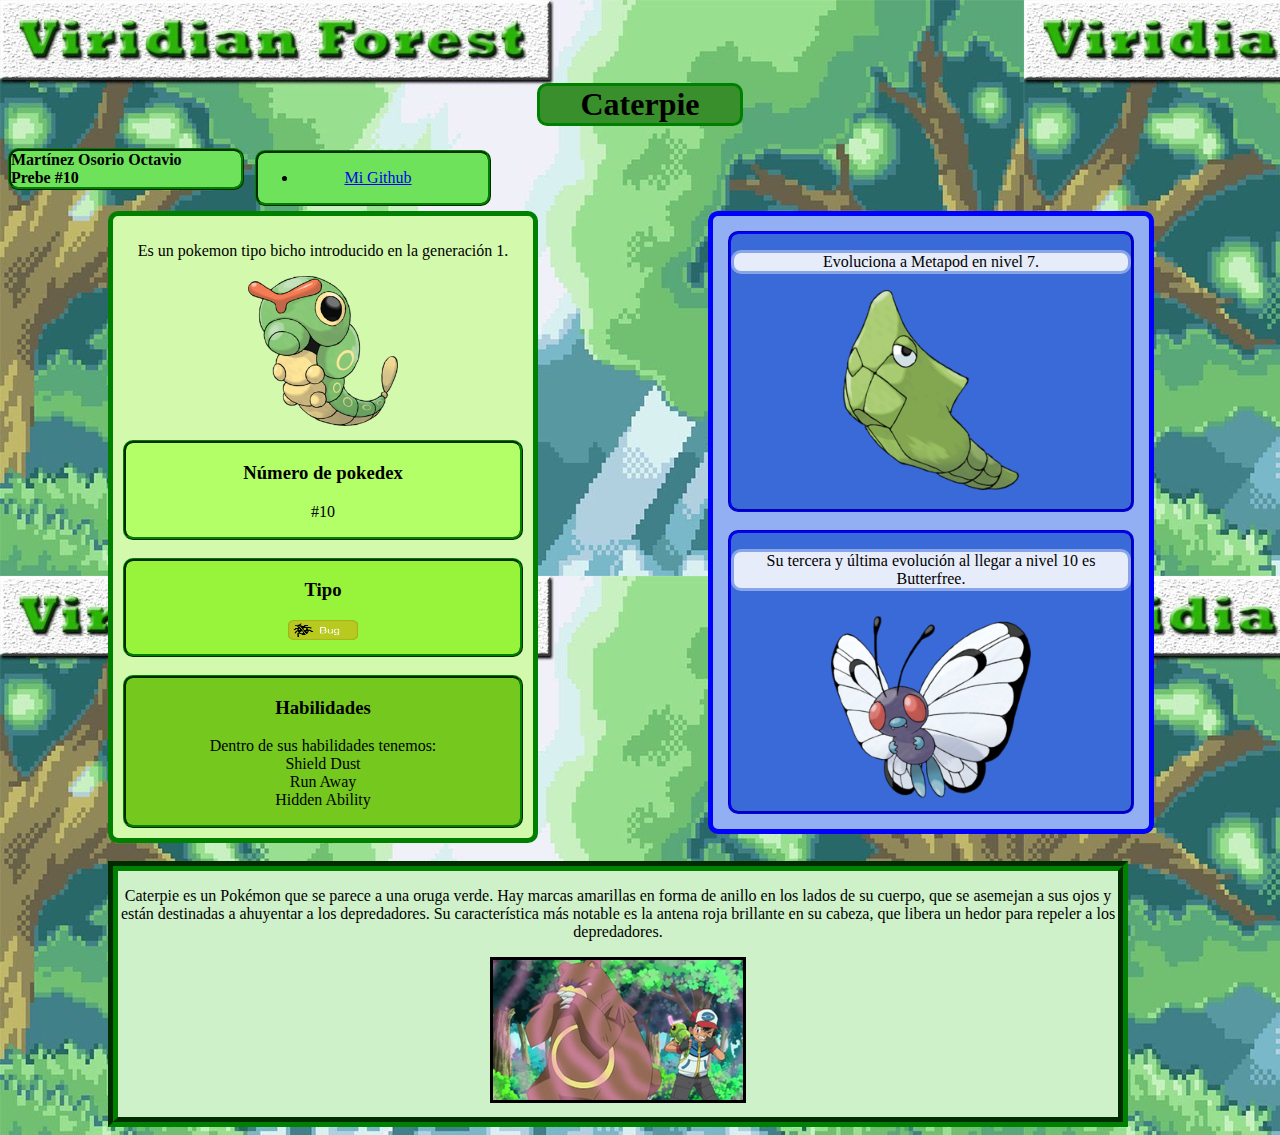
<file: Tarea03/index.html>
<!DOCTYPE html>
<html lang="es">
<head>
	<meta charset="UTF-8">
	<title>10 Martínez Osorio Octavio</title>
	<link rel="stylesheet" href="css/style.css">
	<link rel="shorcut icon" type="image/png" href="img/cater.png">
</head>
<body background="img/virfor.jpg">
	<br><br><br>
	<center><h1 class="titulo">Caterpie</h1></center>
	<h4 class="autor">Martínez Osorio Octavio<br>Prebe #10</h4>
	<div class="gith">
		<center><ul><li><a href="https://github.com/octaviom97" target="_blank">Mi Github</a></li></ul></center>
	</div>
	<div class="todo">
	<div class="principal">
		<div class="cater1">
		<p>Es un pokemon tipo bicho introducido en la generación 1.</p>
		<img class="imgcater" src="img/cater.png">
		</div>
		<div class="num">
		<p><h3>Número de pokedex</h3>#10</p>
		</div>
		<br>
		<div class="tipo">
		<p><h3>Tipo</h3></p>
		<img class="imgtipo" src="img/bug.png">
		</div>
		<br>
		<div class="habil">
		<p><h3>Habilidades</h3>
		Dentro de sus habilidades tenemos:<br>
		Shield Dust<br>
		Run Away<br>
		Hidden Ability<br>
		</p>
		</div>
		</div>
	<div class="evols">
	<div class="meta">
		<p class="pmeta">
			Evoluciona a Metapod en nivel 7.
		</p>
		<img class="imgmeta" src="img/meta.png">
	</div>
	<br>
	<div class="butter">
		<p class="pbutter">
			Su tercera y última evolución al llegar a nivel 10 es Butterfree.
		</p>
		<img class="imgbutter" src="img/buter.png">
	</div>
	</div>
	<br>
	<div class="info">
	<p>
		Caterpie es un Pokémon que se parece a una oruga verde. Hay marcas amarillas en forma de anillo en los lados de su cuerpo, que se asemejan a sus ojos y están destinadas a ahuyentar a los depredadores. Su característica más notable es la antena roja brillante en su cabeza, que libera un hedor para repeler a los depredadores.
	</p>
	<img class="imghedor" src="img/hedor.png">
	</div>
	<img class="gif1" src="img/caterhedor.gif">
	<img class="gif2" src="img/gaterpie.gif">
	</div>
	
</body>
</html>
</file>
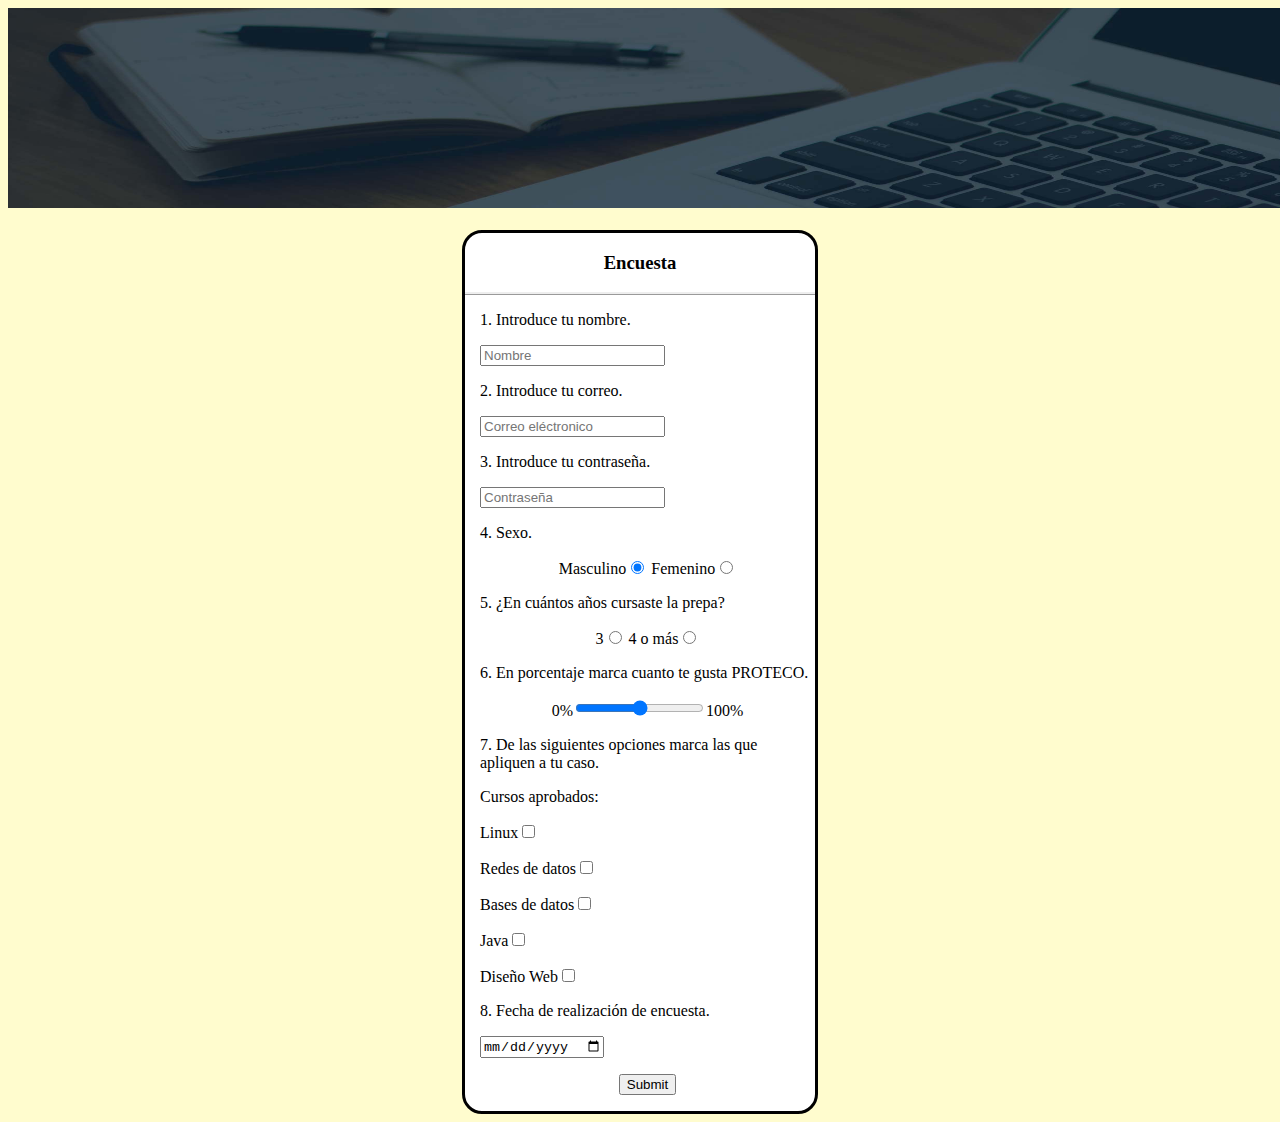
<file: tarea04/index.html>
<!DOCTYPE html>
<html lang="en">
<head>
	<meta charset="UTF-8">
	<title>Document</title>
	<link rel="stylesheet" type="text/css" href="css/style.css">
</head>
<body>
	<img class="img" src="img/img8.jpg"><br><br>
	<center>
	<div class="encuesta">
		<h3>Encuesta</h3>
	<div class="contenido">
		<p>1. Introduce tu nombre.</p>
		<input type="" name="" placeholder="Nombre"><br>
		<p>2. Introduce tu correo.</p>
		<input type="" name="" placeholder="Correo eléctronico"><br>
		<p>3. Introduce tu contraseña.</p>
		<input type="password" name="" placeholder="Contraseña">
		<p>4. Sexo.</p>
		<p class="1">Masculino<input type="radio" name="" checked="false" value="false">
		Femenino<input type="radio" name=""></p>
		<p>5. ¿En cuántos años cursaste la prepa?</p>
		<p class="2">3<input type="radio" name="">
		4 o más<input type="radio" name=""></p>
		<p>6. En porcentaje marca cuanto te gusta PROTECO.</p>
		<p class="4">0%<input type="range" name="">100%</p>
		<p>7. De las siguientes opciones marca las que apliquen a tu caso.</p>
		<p>Cursos aprobados:</p>
		<p>Linux<input type="checkbox" name=""></p>
		<p>Redes de datos<input type="checkbox" name=""></p>
		<p>Bases de datos<input type="checkbox" name=""></p>
		<p>Java<input type="checkbox" name=""></p>
		<p>Diseño Web<input type="checkbox" name=""></p>
		<p>8. Fecha de realización de encuesta.</p>
		<input type="date" name="">
		<br>
		<p class="5"><input type="submit" name=""></p>

	</div>
	</div>
	</center>
</body>
</html>
</file>
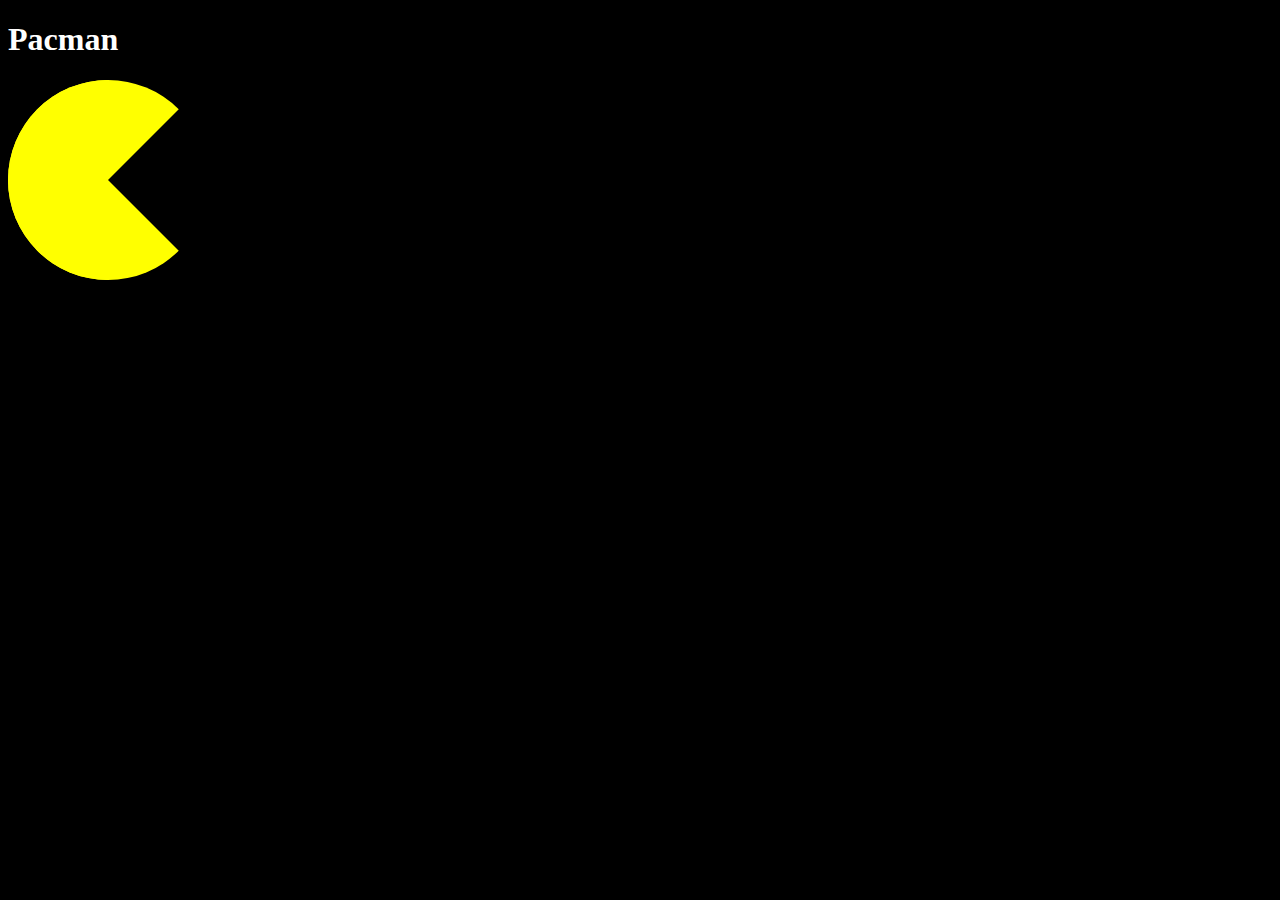
<file: tarea05/index.html>
<!DOCTYPE html>
<html lang="es">
<head>
	<link rel="stylesheet" href="css/style.css">
	<meta charset="UTF-8">
	<title>10 Martínez Osorio Octavio</title>
</head>
<body>
	<h1>Pacman</h1>
	<div class="figura"></div>
</body>
</html>
</file>
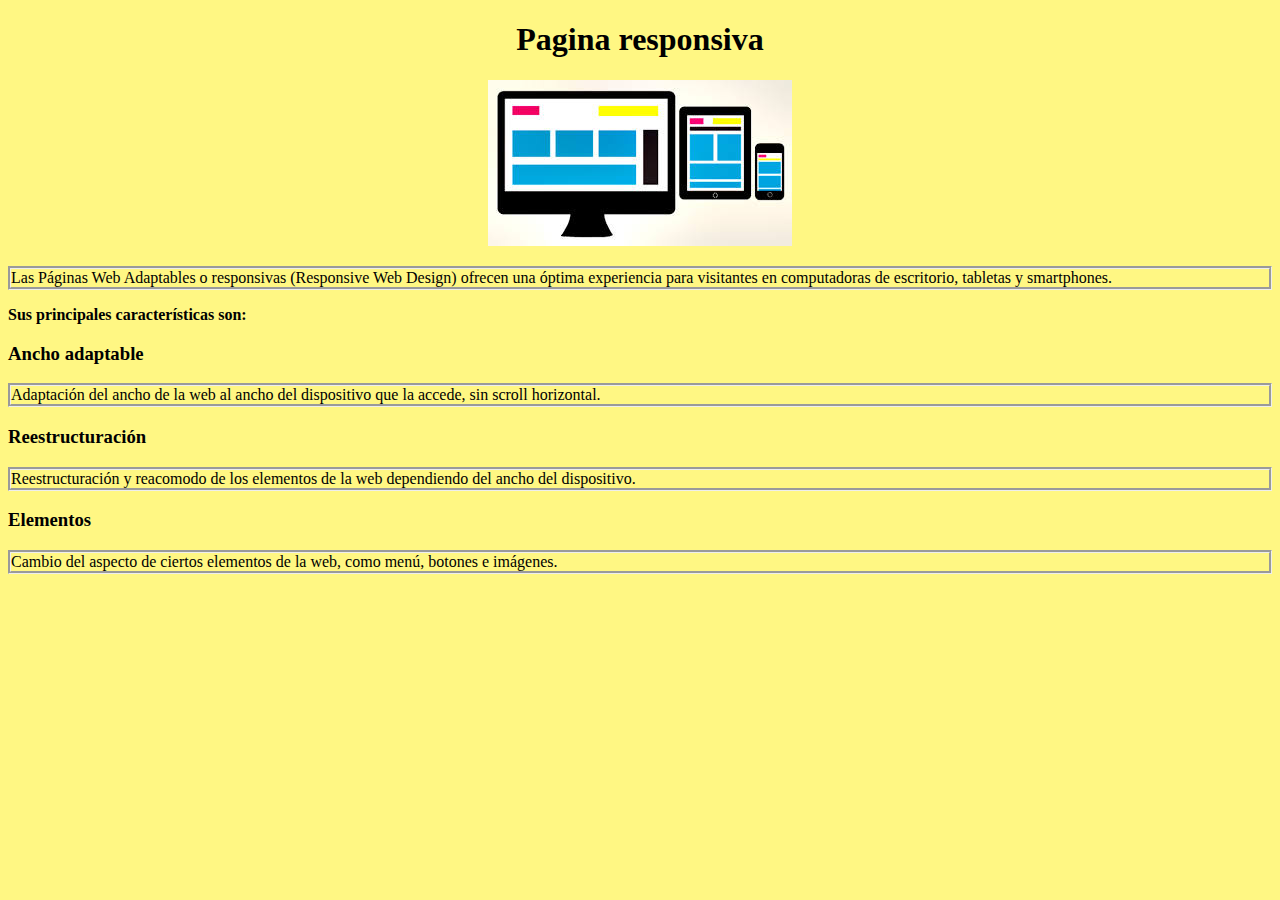
<file: tarea06/index.html>
<!DOCTYPE html>
<html lang="es">
<head>
	<meta charset="UTF-8">
	<meta name="viewport" content="width=device-width, initial-scale=1.0"/>
	<title>10 Martínez Osorio Octavio</title>
	<link rel="stylesheet" href="css/style.css">
</head>
<body>

		<center>
		<h1>Pagina responsiva</h1>
		<img src="img/img2.jpg">
		</center>
		<p>Las Páginas Web Adaptables o responsivas (Responsive Web Design) ofrecen una óptima experiencia para visitantes en computadoras de escritorio, tabletas y smartphones.</p>
		<b>Sus principales características son:</b>
	    <h3>Ancho adaptable</h3>
	    <p>Adaptación del ancho de la web al ancho del dispositivo que la accede, sin scroll horizontal.</p>
	    <h3>Reestructuración</h3>
	    <p>Reestructuración y reacomodo de los elementos de la web dependiendo del ancho del dispositivo.</p>
	    <h3>Elementos</h3>
	    <p>Cambio del aspecto de ciertos elementos de la web, como menú, botones e imágenes.</p>
</body>
</html>
</file>
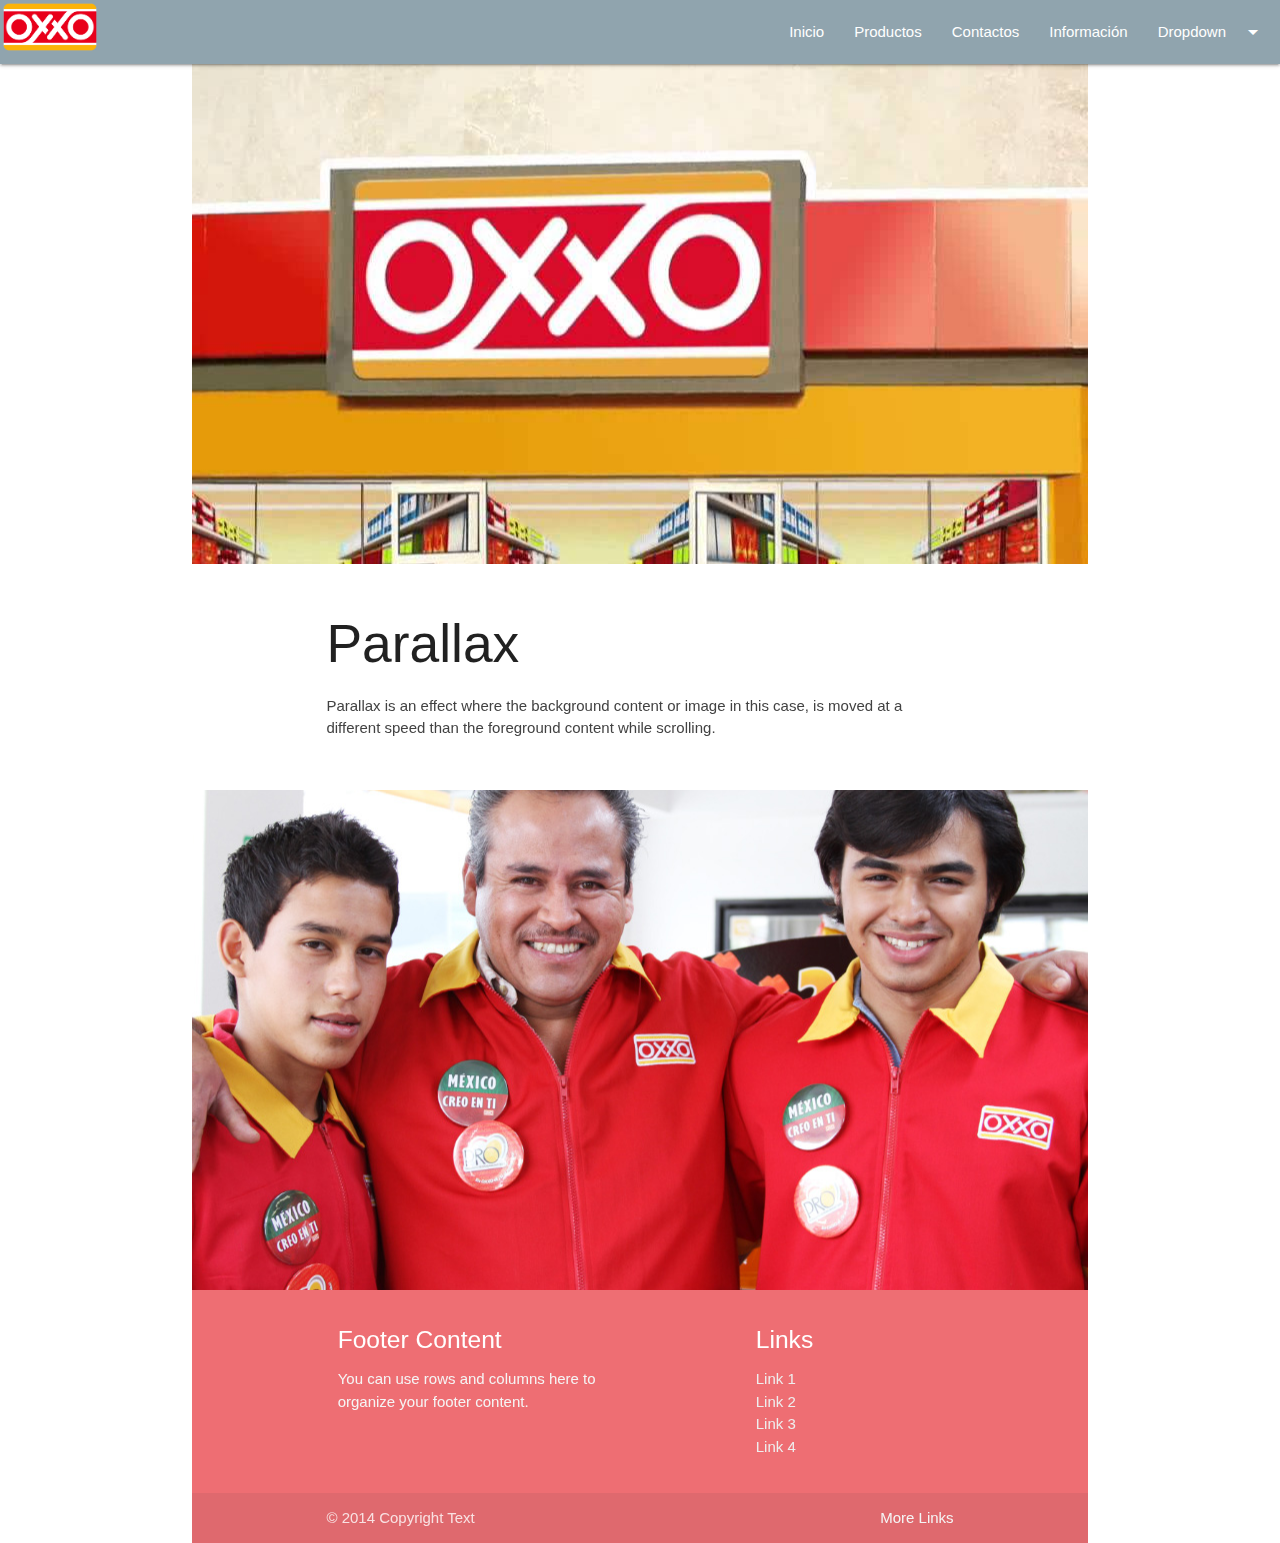
<file: tarea08/index.html>
<!DOCTYPE html>
<html lang="es">
<head>
	<meta charset="UTF-8">
	<meta name="viewport" content="width=device-width, initial-scale=1.0"/>
	<title>Document</title>
	  <link href="https://fonts.googleapis.com/icon?family=Material+Icons" rel="stylesheet">
	<link rel="stylesheet" type="text/css" href="css/materialize.min.css">
	<link rel="stylesheet" type="text/css" href="css/style.css">
</head>
<body>
	<header>
		
		<!-- Dropdown Structure -->
		<ul id="dropdown1" class="dropdown-content">
		  <li><a href="#!">one</a></li>
		  <li><a href="#!">two</a></li>
		  <li class="divider"></li>
		  <li><a href="#!">three</a></li>
		</ul>
		<nav>
		  <div class="nav-wrapper blue-grey lighten-2">
		    <a href="#!" class="brand-logo"><img class="responsive-img" src="img/logoxxo.png"></a>
		    <ul class="right hide-on-med-and-down">
		      <li><a href="index.html">Inicio</a></li>
		      <li><a href="productos.html">Productos</a></li>
		      <li><a href="contactos.html">Contactos</a></li>
		      <li><a href="informacion.html">Información</a></li>
		      <!-- Dropdown Trigger -->
		      <li><a class="dropdown-trigger" href="#!" data-target="dropdown1">Dropdown<i class="material-icons right">arrow_drop_down</i></a></li>
		    </ul>
		  </div>
		</nav>
		        
	</header>
	<div class="container">
		<div class="parallax-container">
		      <div class="parallax"><img src="img/parallax1.jpg"></div>
		    </div>
		    <div class="section white">
		      <div class="row container">
		        <h2 class="header">Parallax</h2>
		        <p class="grey-text text-darken-3 lighten-3">Parallax is an effect where the background content or image in this case, is moved at a different speed than the foreground content while scrolling.</p>
		      </div>
		    </div>
		    <div class="parallax-container">
		      <div class="parallax"><img src="img/parallax2.jpg"></div>
		    </div>
		        

	<footer class="page-footer">
	          <div class="container">
	            <div class="row">
	              <div class="col l6 s12">
	                <h5 class="white-text">Footer Content</h5>
	                <p class="grey-text text-lighten-4">You can use rows and columns here to organize your footer content.</p>
	              </div>
	              <div class="col l4 offset-l2 s12">
	                <h5 class="white-text">Links</h5>
	                <ul>
	                  <li><a class="grey-text text-lighten-3" href="#!">Link 1</a></li>
	                  <li><a class="grey-text text-lighten-3" href="#!">Link 2</a></li>
	                  <li><a class="grey-text text-lighten-3" href="#!">Link 3</a></li>
	                  <li><a class="grey-text text-lighten-3" href="#!">Link 4</a></li>
	                </ul>
	              </div>
	            </div>
	          </div>
	          <div class="footer-copyright">
	            <div class="container">
	            © 2014 Copyright Text
	            <a class="grey-text text-lighten-4 right" href="#!">More Links</a>
	            </div>
	          </div>
	        </footer>
</body>
<script type="text/javascript" src="js/jquery-3.3.1.min.js"></script>
<script type="text/javascript" src="js/materialize.min.js"></script>
<script type="text/javascript" src="js/app.js"></script>

</html>
</file>
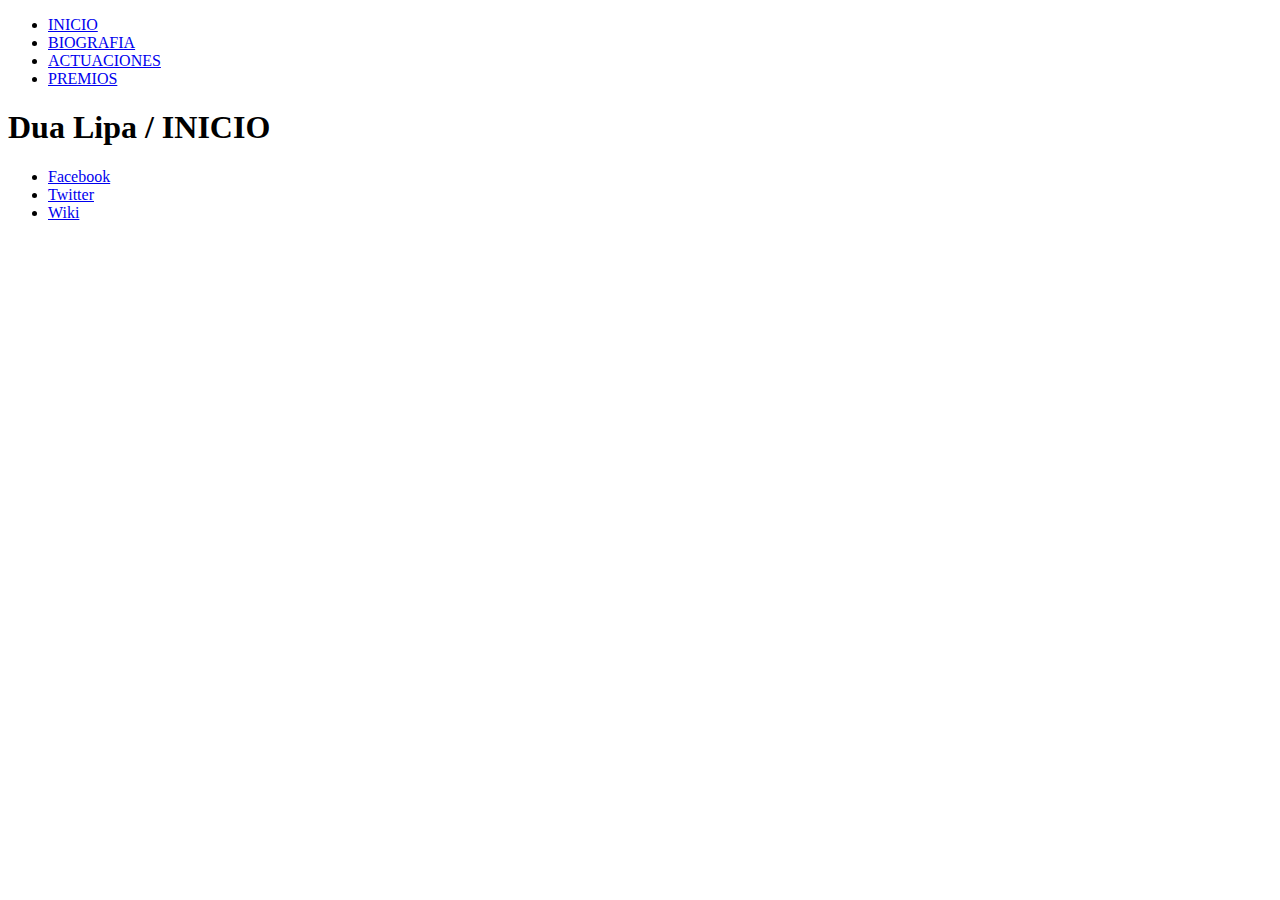
<file: Tarea02/Clase0/index.html>
<!DOCTYPE html>
<html lang="es">
<head><!--comentario-->
	<meta charset="UTF-8">
	<meta http-equiv="X-UA-Compatible" content="IE=edge"> 
	<meta http-equiv="X-UA-Compatible" content="IE=edge,chrome=1" />
	<title>Clase0</title>
	<link rel="shorcut icon" type="image/png" href="img/icon.png">
</head> <link rel="stylesheet" href="css/style.css">
<body>
<!-- PRIMER EJEMPLO
	<header>
		
	</header>
	<div>
	<h1>Título</h1>
	</div>
	<h2>Título2</h2>
	<h3>Título3</h3>
	<h4>Título4</h4>
	<h5>Título5</h5>
	<h6>Título6</h6>
	<h7>Título7</h7>
	<p>Lorem ipsum dolor sit amet, consectetur adipisicing elit. Explicabo, quas!</p>
	<br>
	<p id="ParrafoE">Lorem ipsum dolor sit amet, consectetur adipisicing elit. <i>Ut maiores eum, reiciendis magni eveniet ipsa fuga ea nemo qui nobis!</i></p>
	<img src="img/icon.png" alt="Logo empresa">
	<br><br>
	<button>Texto dentro de botón</button>
	<br><br>
	<img class ="imagenRe" src="img/icon.png" alt="">
	<img src="img/icon.png" alt="">
	<img src="img/icon.png" alt="">
	<img src="img/icon.png" alt="">
	<img class ="imagenRe" src="img/icon.png" alt=""> -->
	
	<header>
		<div class="menu-navegacion"></div>	
		<ul>
			<li><a href="index.html">INICIO</a></li>
			<li><a href="biografia.html">BIOGRAFIA</a></li>	
			<li><a href="actuaciones.html">ACTUACIONES</a></li>
			<li><a href="premios.html">PREMIOS</a></li>	
		</ul>
	</header>
	<h1>Dua Lipa / INICIO</h1>


<footer>
	<ul>
		<li><a href="https://www.facebook.com/dualipaofficial/">Facebook</a></li>
		<li><a href="https://twitter.com/DUALIPA?ref_src=twsrc%5Egoogle%7Ctwcamp%5Eserp%7Ctwgr%5Eauthor">Twitter</a></li>
		<li><a href="https://en.wikipedia.org/wiki/Dua_Lipa">Wiki</a></li>
	</ul>
</footer>	
</body>

</html>
</file>
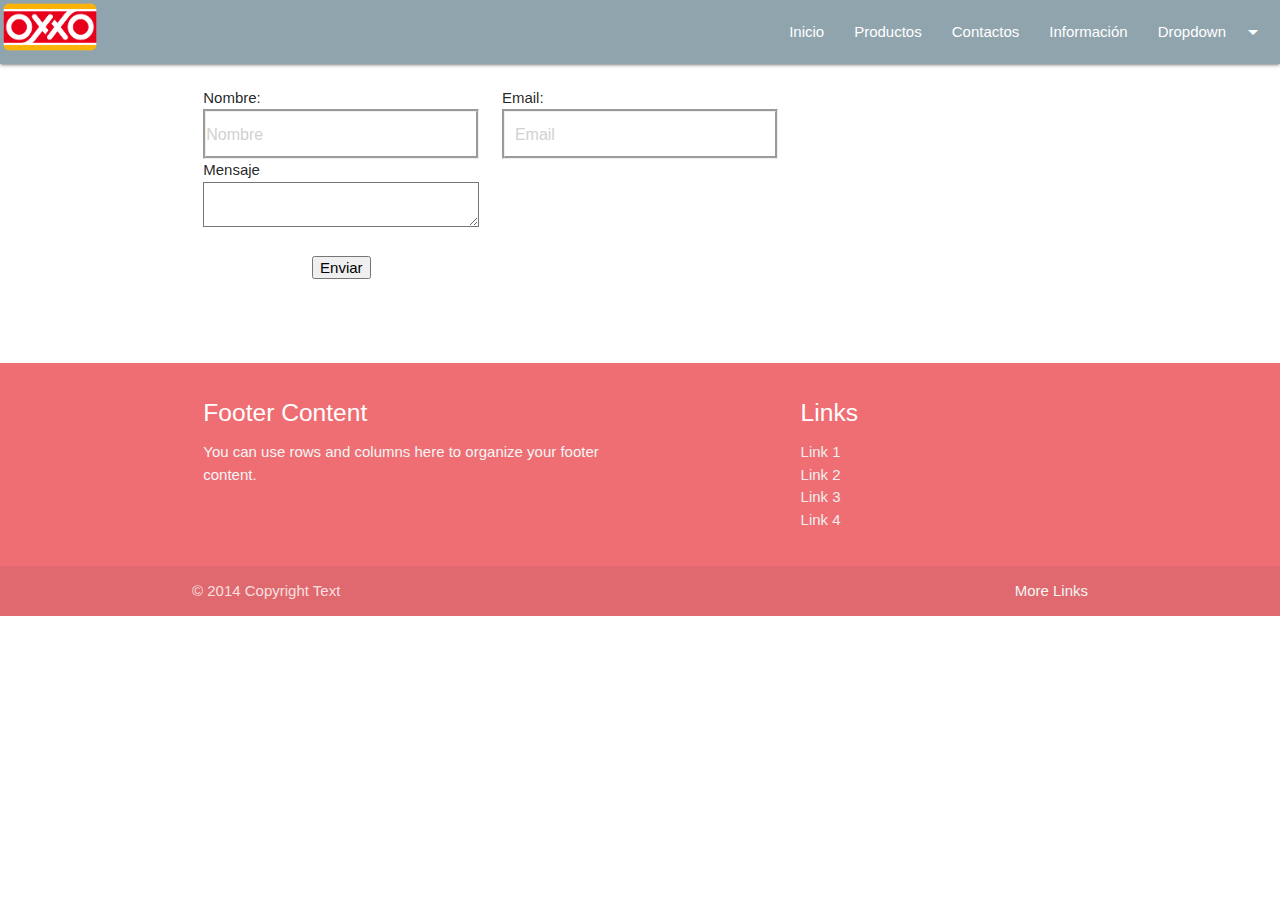
<file: tarea08/contactos.html>
<!DOCTYPE html>
<html lang="es">
<head>
	<meta charset="UTF-8">
	<meta name="viewport" content="width=device-width, initial-scale=1.0"/>
	<title>Document</title>
	  <link href="https://fonts.googleapis.com/icon?family=Material+Icons" rel="stylesheet">
	<link rel="stylesheet" type="text/css" href="css/materialize.min.css">
	<link rel="stylesheet" type="text/css" href="css/style.css">
</head>
<body>
	<header>
		
		<!-- Dropdown Structure -->
		<ul id="dropdown1" class="dropdown-content">
		  <li><a href="#!">one</a></li>
		  <li><a href="#!">two</a></li>
		  <li class="divider"></li>
		  <li><a href="#!">three</a></li>
		</ul>
		<nav>
		  <div class="nav-wrapper blue-grey lighten-2">
		    <a href="#!" class="brand-logo"><img class="responsive-img" src="img/logoxxo.png"></a>
		    <ul class="right hide-on-med-and-down">
		      <li><a href="index.html">Inicio</a></li>
		      <li><a href="productos.html">Productos</a></li>
		      <li><a href="contactos.html">Contactos</a></li>
		      <li><a href="informacion.html">Información</a></li>
		      <!-- Dropdown Trigger -->
		      <li><a class="dropdown-trigger" href="#!" data-target="dropdown1">Dropdown<i class="material-icons right">arrow_drop_down</i></a></li>
		    </ul>
		  </div>
		</nav>
		        
	</header>
	<div class="container">
		<div class="row">
			<div class="col m4">
				<br>
				Nombre:
				<div class="uno">
				<input class="black-text" type="text" name="" placeholder="Nombre">
				</div>
				Mensaje
				<textarea class="black-text" name=""></textarea>
				<center><br>
				<input type="submit" value="Enviar">
				</center>
			</div>
			<div class="col m4">
				<br>
				Email:
				<div class="two">
				<input class="black-text" type="text" name="" placeholder="Email">
				</div>
			</div>
			<div class="col m4">
				<div class="map">
				<br>
				<iframe src="https://www.google.com/maps/embed?pb" width="400" height="250" frameborder="0" style="border:0" allowfullscreen></iframe>
				</div>
			</div>
		</div>
	</div>
		
	<footer class="page-footer">
	          <div class="container">
	            <div class="row">
	              <div class="col l6 s12">
	                <h5 class="white-text">Footer Content</h5>
	                <p class="grey-text text-lighten-4">You can use rows and columns here to organize your footer content.</p>
	              </div>
	              <div class="col l4 offset-l2 s12">
	                <h5 class="white-text">Links</h5>
	                <ul>
	                  <li><a class="grey-text text-lighten-3" href="#!">Link 1</a></li>
	                  <li><a class="grey-text text-lighten-3" href="#!">Link 2</a></li>
	                  <li><a class="grey-text text-lighten-3" href="#!">Link 3</a></li>
	                  <li><a class="grey-text text-lighten-3" href="#!">Link 4</a></li>
	                </ul>
	              </div>
	            </div>
	          </div>
	          <div class="footer-copyright">
	            <div class="container">
	            © 2014 Copyright Text
	            <a class="grey-text text-lighten-4 right" href="#!">More Links</a>
	            </div>
	          </div>
	        </footer>
</body>
<script type="text/javascript" src="js/jquery-3.3.1.min.js"></script>
<script type="text/javascript" src="js/materialize.min.js"></script>
<script type="text/javascript" src="js/app.js"></script>

</html>
</file>
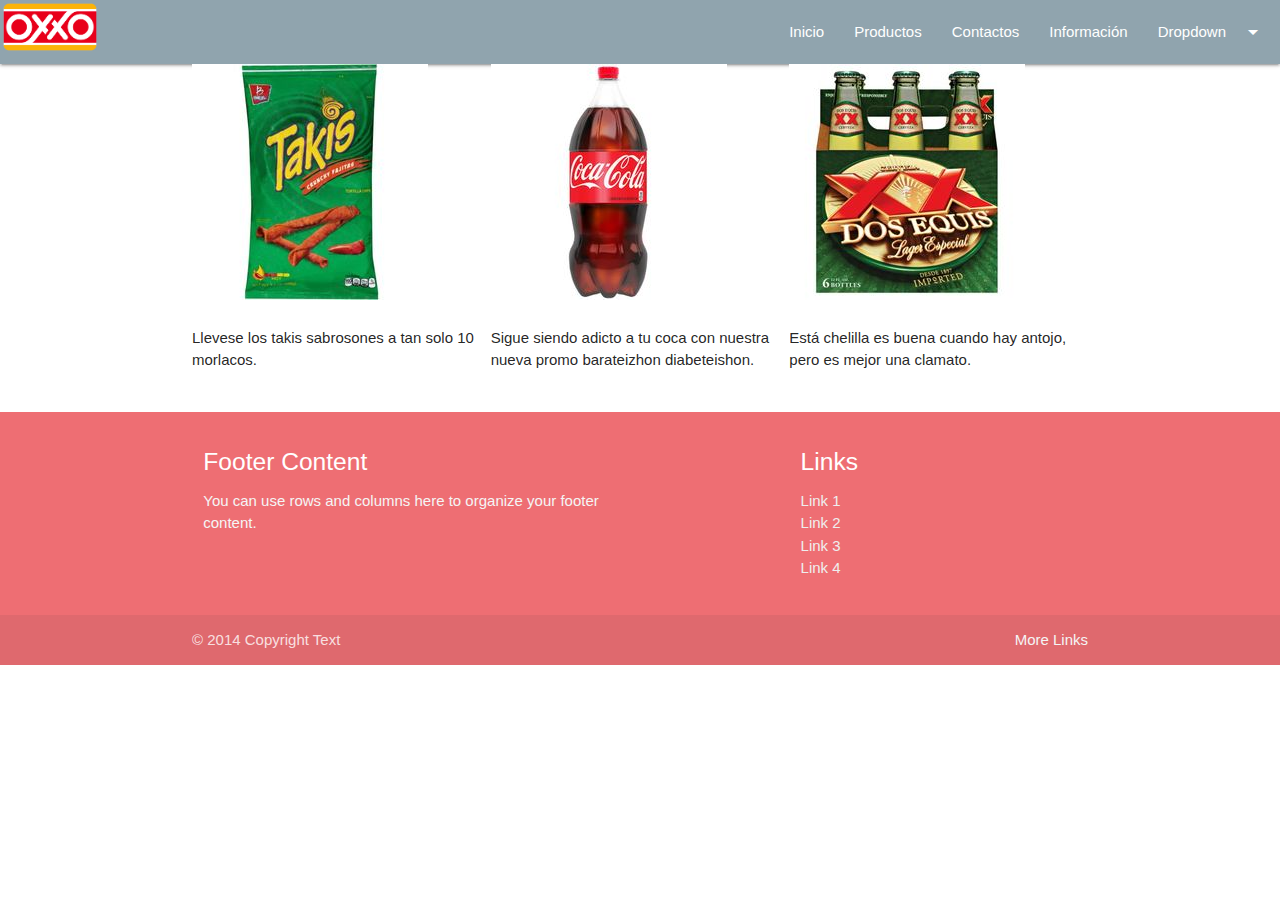
<file: tarea08/productos.html>
<!DOCTYPE html>
<html lang="es">
<head>
	<meta charset="UTF-8">
	<meta name="viewport" content="width=device-width, initial-scale=1.0"/>
	<title>Document</title>
	  <link href="https://fonts.googleapis.com/icon?family=Material+Icons" rel="stylesheet">
	<link rel="stylesheet" type="text/css" href="css/materialize.min.css">
	<link rel="stylesheet" type="text/css" href="css/style.css">
</head>
<body>
	<header>
		
		<!-- Dropdown Structure -->
		<ul id="dropdown1" class="dropdown-content">
		  <li><a href="#!">one</a></li>
		  <li><a href="#!">two</a></li>
		  <li class="divider"></li>
		  <li><a href="#!">three</a></li>
		</ul>
		<nav>
		  <div class="nav-wrapper blue-grey lighten-2">
		    <a href="#!" class="brand-logo"><img class="responsive-img" src="img/logoxxo.png"></a>
		    <ul class="right hide-on-med-and-down">
		      <li><a href="index.html">Inicio</a></li>
		      <li><a href="productos.html">Productos</a></li>
		      <li><a href="contactos.html">Contactos</a></li>
		      <li><a href="informacion.html">Información</a></li>
		      <!-- Dropdown Trigger -->
		      <li><a class="dropdown-trigger" href="#!" data-target="dropdown1">Dropdown<i class="material-icons right">arrow_drop_down</i></a></li>
		    </ul>
		  </div>
		</nav>
		        
	</header>
	<div class="container">
		<div class="row">
			<div class="col m4">
				<div class="row"><img class="responsive-img" src="img/takis.jpg"></div>
				<div class="row">Llevese los takis sabrosones a tan solo 10 morlacos.</div>
			</div>
			<div class="col m4">
				<div class="row"><img class="responsive-img" src="img/coca.jpg"></div>
				<div class="row">Sigue siendo adicto a tu coca con nuestra nueva promo barateizhon diabeteishon.</div>
			</div>
			<div class="col m4">
				<div class="row"><img class="responsive-img" src="img/XX.jpg"></div>
				<div class="row">Está chelilla es buena cuando hay antojo, pero es mejor una clamato.</div>
			</div>
		</div>
	</div>
		        

	<footer class="page-footer">
	          <div class="container">
	            <div class="row">
	              <div class="col l6 s12">
	                <h5 class="white-text">Footer Content</h5>
	                <p class="grey-text text-lighten-4">You can use rows and columns here to organize your footer content.</p>
	              </div>
	              <div class="col l4 offset-l2 s12">
	                <h5 class="white-text">Links</h5>
	                <ul>
	                  <li><a class="grey-text text-lighten-3" href="#!">Link 1</a></li>
	                  <li><a class="grey-text text-lighten-3" href="#!">Link 2</a></li>
	                  <li><a class="grey-text text-lighten-3" href="#!">Link 3</a></li>
	                  <li><a class="grey-text text-lighten-3" href="#!">Link 4</a></li>
	                </ul>
	              </div>
	            </div>
	          </div>
	          <div class="footer-copyright">
	            <div class="container">
	            © 2014 Copyright Text
	            <a class="grey-text text-lighten-4 right" href="#!">More Links</a>
	            </div>
	          </div>
	        </footer>
</body>
<script type="text/javascript" src="js/jquery-3.3.1.min.js"></script>
<script type="text/javascript" src="js/materialize.min.js"></script>
<script type="text/javascript" src="js/app.js"></script>

</html>
</file>
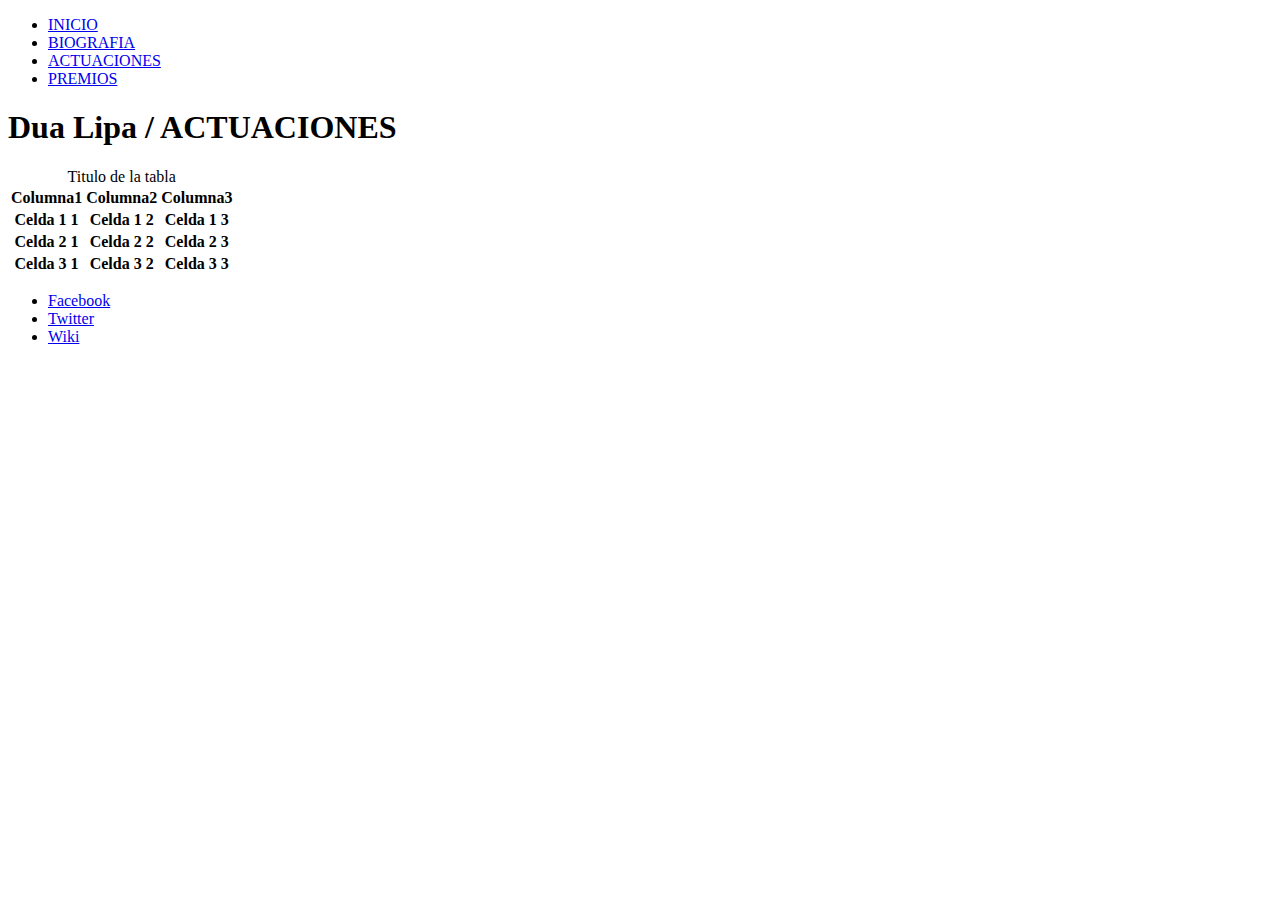
<file: Tarea02/Clase0/actuaciones.html>
<!DOCTYPE html>
<html lang="es">
<head><!--comentario-->
	<meta charset="UTF-8">
	<title>Clase0</title>
	<link rel="shorcut icon" type="image/png" href="img/icon.png">
</head> <link rel="stylesheet" href="css/style.css">
<body>
<!-- PRIMER EJEMPLO
	<header>
		
	</header>
	<div>
	<h1>Título</h1>
	</div>
	<h2>Título2</h2>
	<h3>Título3</h3>
	<h4>Título4</h4>
	<h5>Título5</h5>
	<h6>Título6</h6>
	<h7>Título7</h7>
	<p>Lorem ipsum dolor sit amet, consectetur adipisicing elit. Explicabo, quas!</p>
	<br>
	<p id="ParrafoE">Lorem ipsum dolor sit amet, consectetur adipisicing elit. <i>Ut maiores eum, reiciendis magni eveniet ipsa fuga ea nemo qui nobis!</i></p>
	<img src="img/icon.png" alt="Logo empresa">
	<br><br>
	<button>Texto dentro de botón</button>
	<br><br>
	<img class ="imagenRe" src="img/icon.png" alt="">
	<img src="img/icon.png" alt="">
	<img src="img/icon.png" alt="">
	<img src="img/icon.png" alt="">
	<img class ="imagenRe" src="img/icon.png" alt=""> -->
	
	<header>
		<div class="menu-navegacion"></div>	
		<ul>
			<li><a href="index.html">INICIO</a></li>
			<li><a href="biografia.html">BIOGRAFIA</a></li>	
			<li><a href="actuaciones.html">ACTUACIONES</a></li>
			<li><a href="premios.html">PREMIOS</a></li>	
		</ul>
	</header>
	<h1>Dua Lipa / ACTUACIONES</h1>
	<table>
		<caption>Titulo de la tabla</caption>
		<tr><!--determina un renglon-->
			<th><!--determina una columna-->
				Columna1
			</th>
			<th>Columna2</th>
			<th>Columna3</th>
		</tr>
		<tr>
			<th>Celda 1 1</th>
			<th>Celda 1 2</th>
			<th>Celda 1 3</th>
		</tr>
		<tr>
			<th>Celda 2 1</th>
			<th>Celda 2 2</th>
			<th>Celda 2 3</th>
		</tr>
		<tr>
			<th>Celda 3 1</th>
			<th>Celda 3 2</th>
			<th>Celda 3 3</th>
		</tr>
	</table>


<footer>
	<ul>
		<li><a href="https://www.facebook.com/dualipaofficial/">Facebook</a></li>
		<li><a href="https://twitter.com/DUALIPA?ref_src=twsrc%5Egoogle%7Ctwcamp%5Eserp%7Ctwgr%5Eauthor">Twitter</a></li>
		<li><a href="https://en.wikipedia.org/wiki/Dua_Lipa">Wiki</a></li>
	</ul>
</footer>	
</body>

</html>
</file>
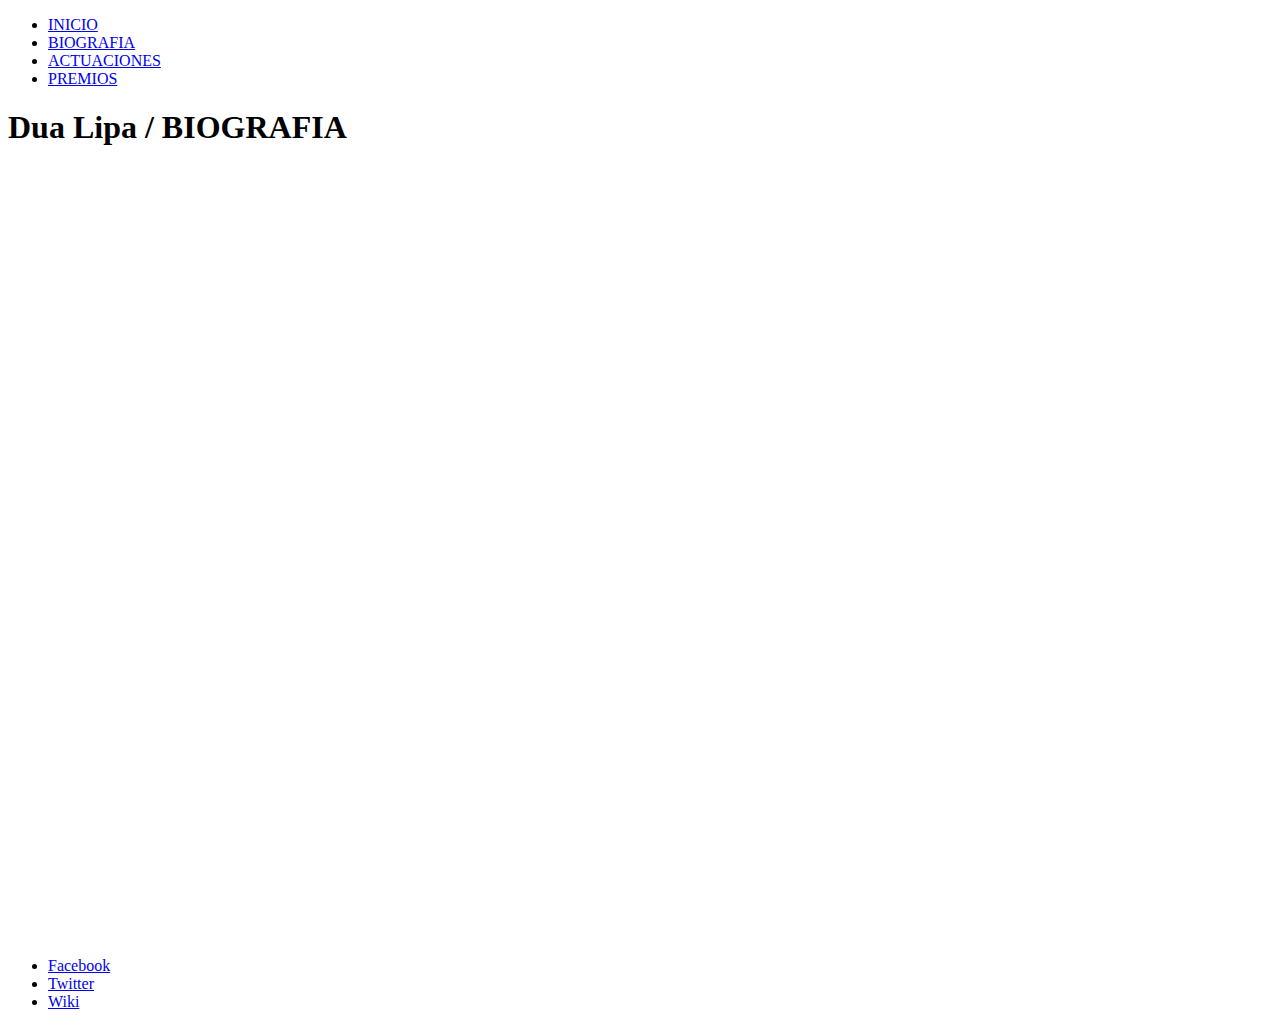
<file: Tarea02/Clase0/biografia.html>
<!DOCTYPE html>
<html lang="es">
<head><!--comentario-->
	<meta charset="UTF-8">
	<meta http-equiv="X-UA-Compatible" content="IE=edge"> 
	<meta http-equiv="X-UA-Compatible" content="IE=edge,chrome=1" />
	<title>Clase0</title>
	<link rel="shorcut icon" type="image/png" href="img/icon.png">
</head> <link rel="stylesheet" href="css/style.css">
<body>
<!-- PRIMER EJEMPLO
	<header>
		
	</header>
	<div>
	<h1>Título</h1>
	</div>
	<h2>Título2</h2>
	<h3>Título3</h3>
	<h4>Título4</h4>
	<h5>Título5</h5>
	<h6>Título6</h6>
	<h7>Título7</h7>
	<p>Lorem ipsum dolor sit amet, consectetur adipisicing elit. Explicabo, quas!</p>
	<br>
	<p id="ParrafoE">Lorem ipsum dolor sit amet, consectetur adipisicing elit. <i>Ut maiores eum, reiciendis magni eveniet ipsa fuga ea nemo qui nobis!</i></p>
	<img src="img/icon.png" alt="Logo empresa">
	<br><br>
	<button>Texto dentro de botón</button>
	<br><br>
	<img class ="imagenRe" src="img/icon.png" alt="">
	<img src="img/icon.png" alt="">
	<img src="img/icon.png" alt="">
	<img src="img/icon.png" alt="">
	<img class ="imagenRe" src="img/icon.png" alt=""> -->
	
	<header>
		<div class="menu-navegacion"></div>	
		<ul>
			<li><a href="index.html">INICIO</a></li>
			<li><a href="biografia.html">BIOGRAFIA</a></li>	
			<li><a href="actuaciones.html">ACTUACIONES</a></li>
			<li><a href="premios.html">PREMIOS</a></li>	
		</ul>
	</header>
	<h1>Dua Lipa / BIOGRAFIA</h1>
	<iframe width="560" height="315" src="https://www.youtube.com/embed/VQHTROo0S8E" frameborder="0" allow="autoplay; encrypted-media" allowfullscreen></iframe>
	
	<iframe width="560" height="315" src="https://www.youtube.com/embed/l0nzDdSrEU8" frameborder="0" allow="autoplay; encrypted-media" allowfullscreen></iframe>
	<iframe src="https://www.google.com/maps/embed?pb=!1m18!1m12!1m3!1d3765.5284821814853!2d-99.1505277!3d19.3028607!2m3!1f0!2f0!3f0!3m2!1i1024!2i768!4f13.1!3m3!1m2!1s0x85ce005208010919%3A0x9761ee695190b694!2sAztec+Stadium!5e0!3m2!1sen!2smx!4v1539032408200" width="600" height="450" frameborder="0" style="border:0" allowfullscreen></iframe> 

<footer>
	<ul>
		<li><a href="https://www.facebook.com/dualipaofficial/">Facebook</a></li>
		<li><a href="https://twitter.com/DUALIPA?ref_src=twsrc%5Egoogle%7Ctwcamp%5Eserp%7Ctwgr%5Eauthor">Twitter</a></li>
		<li><a href="https://en.wikipedia.org/wiki/Dua_Lipa">Wiki</a></li>
	</ul>
</footer>	
</body>

</html>
</file>
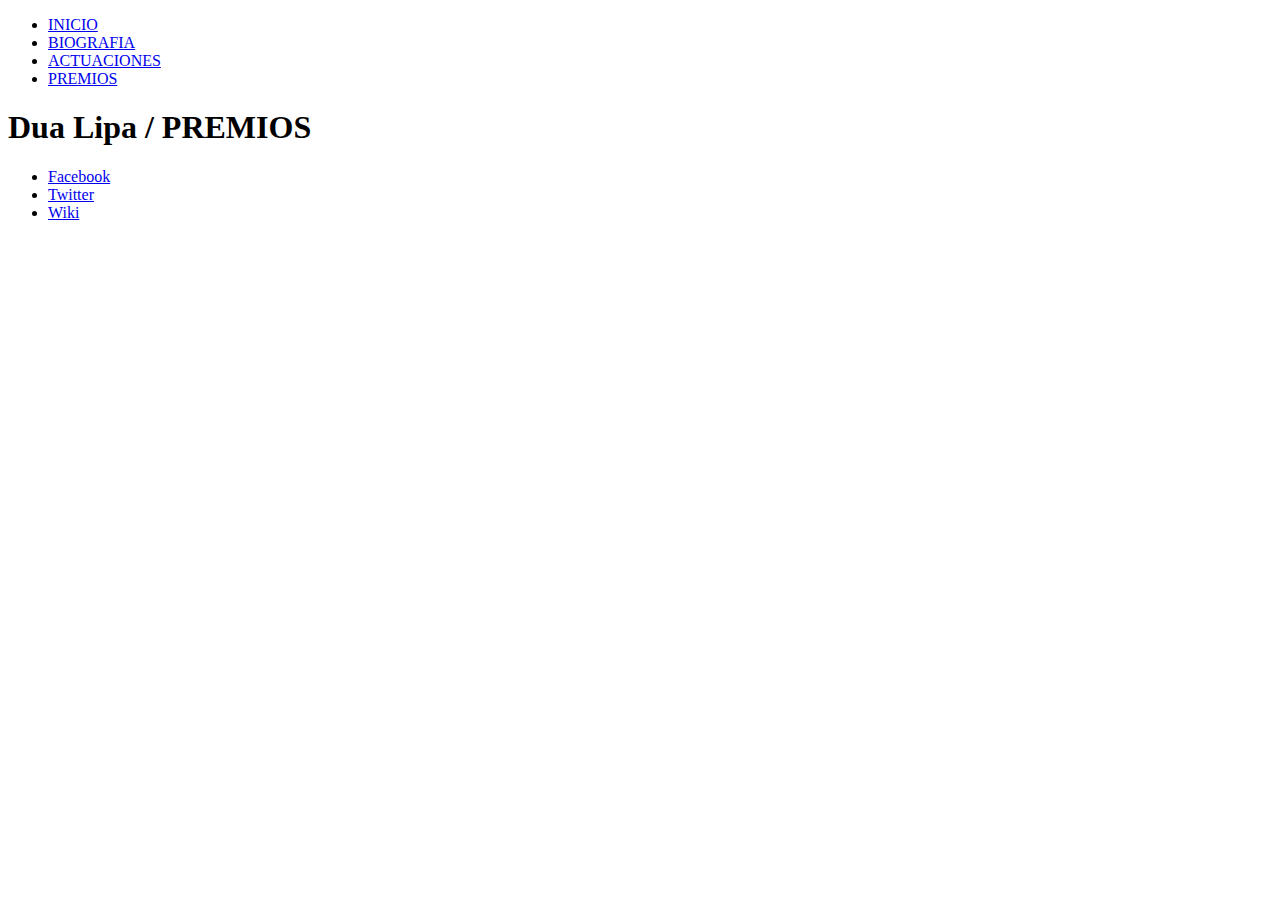
<file: Tarea02/Clase0/premios.html>
<!DOCTYPE html>
<html lang="es">
<head><!--comentario-->
	<meta charset="UTF-8">
	<title>Clase0</title>
	<link rel="shorcut icon" type="image/png" href="img/icon.png">
</head> <link rel="stylesheet" href="css/style.css">
<body>
<!-- PRIMER EJEMPLO
	<header>
		
	</header>
	<div>
	<h1>Título</h1>
	</div>
	<h2>Título2</h2>
	<h3>Título3</h3>
	<h4>Título4</h4>
	<h5>Título5</h5>
	<h6>Título6</h6>
	<h7>Título7</h7>
	<p>Lorem ipsum dolor sit amet, consectetur adipisicing elit. Explicabo, quas!</p>
	<br>
	<p id="ParrafoE">Lorem ipsum dolor sit amet, consectetur adipisicing elit. <i>Ut maiores eum, reiciendis magni eveniet ipsa fuga ea nemo qui nobis!</i></p>
	<img src="img/icon.png" alt="Logo empresa">
	<br><br>
	<button>Texto dentro de botón</button>
	<br><br>
	<img class ="imagenRe" src="img/icon.png" alt="">
	<img src="img/icon.png" alt="">
	<img src="img/icon.png" alt="">
	<img src="img/icon.png" alt="">
	<img class ="imagenRe" src="img/icon.png" alt=""> -->
	
	<header>
		<div class="menu-navegacion"></div>	
		<ul>
			<li><a href="index.html">INICIO</a></li>
			<li><a href="biografia.html">BIOGRAFIA</a></li>	
			<li><a href="actuaciones.html">ACTUACIONES</a></li>
			<li><a href="premios.html">PREMIOS</a></li>	
		</ul>
	</header>
	<h1>Dua Lipa / PREMIOS</h1>


<footer>
	<ul>
		<li><a href="https://www.facebook.com/dualipaofficial/">Facebook</a></li>
		<li><a href="https://twitter.com/DUALIPA?ref_src=twsrc%5Egoogle%7Ctwcamp%5Eserp%7Ctwgr%5Eauthor">Twitter</a></li>
		<li><a href="https://en.wikipedia.org/wiki/Dua_Lipa">Wiki</a></li>
	</ul>
</footer>	
</body>

</html>
</file>
<file: Tarea03/css/style.css>
.todo{
	position: relative;
	left: 100px;
}

.titulo{
	background: #398f2b;
	border: solid;
	border-radius: 10px;
	border-color: green; 
	width: 200px

}

.autor{
	background: #6ee25b;
	border: ridge;
	border-radius: 10px;
	border-color: green; 
	width: 230px;
	padding: 15px: 
}

.principal{
	padding: 10px;
	width: 400px;
	background:  #d3f9ac; 
	border: solid;
	border-radius: 10px;
	border-width: 5px;
	border-color: green;
	justify-content: center;
	text-align: center;
}

.cater1{
	padding-bottom: 10px;
}

.imgcater{
	height: 150px;
	width: 150px;
}

.num{
	background: #b3ff67;
	/*position: relative;
	top: 0px;*/
	padding: 0px;
	border-radius: 10px;
	border: ridge;
	border-color: green;

}

.tipo{
	background: #98f43a;
	/*position: relative;
	top: 5px;*/
	border: ridge;
	border-radius: 10px;
	border-color: green;
	padding-bottom: 10px;: 
}

.imgtipo{
	width: 70px;
	height: 20px;
}

.habil{
	background: #75c91e;
	/*position: relative;
	top: 10px;*/
	border-radius: 10px;
	border: ridge;
	border-color: green;
}

.evols{
	background: #92aff3;
	position: absolute;
	top: 0px;
	left: 600px;
	text-align: center;
	border: solid;
	border-color: blue;
	border-radius: 10px;
	border-width: 5px;
	padding: 15px;
}

.meta{
	border: groove;
	border-color: blue;
	background: #3a69d8; 
	width: 400px;
	padding-bottom: 15px;
	border-radius: 10px;
}

.pmeta,.pbutter{
	background: #e6ecfa;
	border: solid; 
	border-color: #89a5e9;
	border-radius: 10px;
}

.butter{
	padding-top: 0px; 
	border: groove;
	border-color: blue;
	background: #3a69d8; 
	width: 400px;
	border-radius: 10px;
}

.imgbutter,.imgmeta{
	height: 200px;
	width: 200px;
}

.gith{
	background: #6ee25b;
	height: 40px;
	width: 200px;
	border: ridge;
	border-color: green;
	border-radius: 10px;
	padding-right: 30px;
	padding-bottom: 10px;
	position: absolute;
	top: 150px;
	left: 255px;

}

.info{
	background: #cff1c9 ;
	text-align: center;
	border: groove;
	border-color: green;
	border-width: 10px;
	padding-bottom: 10px;
	width: 1000px;

}

.imghedor{
	border: solid;

}

.gif1{
	border: solid;
	border-color: green;
	position: absolute;
	top: 60px;
	left: 1200px;
	height: 300px;
	width: 400px;
}

.gif2{
	border: solid;
	border-color: green;
	position: absolute;
	top: 550px;
	left: 1200px;
	height: 300px;
	width: 400px;
}
</file>
<file: tarea04/css/style.css>
body{
	background: #fffcce;
}

.img{
	height: 200px;
	width: 1350px;
}

.encuesta{
	background: white;
	border: solid;
	border-radius: 20px; 
	width: 350px;
}

.contenido{
	border-top: ridge;
	text-align: left;
	padding-left: 15px;
}

p[class]{
	text-align: center;
}
</file>
<file: tarea05/css/style.css>
body{
	background: black;
}
h1{
	color: white;
}
.figura{
	position: relative;
	width: 0;
	height: 0;
	border-right: 100px solid transparent;
	border-top: 100px solid yellow;
	border-left: 100px solid yellow;
	border-bottom: 100px solid yellow;
	border-top-right-radius: 100px;
	border-top-left-radius: 100px;
	border-bottom-right-radius: 100px;
	border-bottom-left-radius: 100px;
	animation-name: pacman;  
	animation-duration: 6s;
}
@keyframes pacman{
    0%   {background-color:yellow; left:0px; top:0px;}
    25%  {background-color:black; left:500px; top:0px;}
    50%  {background-color:yellow; left:500px; top:300px;}
    75%  {background-color:black; left:0px; top: 300px; right:500px;}
    100% {background-color:yellow; left:0px; top:0px;}
}
</file>
<file: tarea06/css/style.css>
body{
    background: #fff783;
}

p{
    border: groove;
}
</file>
<file: tarea08/css/style.css>
body {
    display: flex;
    min-height: 100vh;
    flex-direction: column;
  }

  main {
    flex: 1 0 auto;
  }

 .brand-logo{
 	/*height: auto;
 	width: 100%;*/
 	padding-top: 40px;
  	height: 50px;
  	width: 100px;
  }

.uno{
  border: groove;
  height: 50px;
}

.two{
  border: groove;
  height: 50px;
  padding-left: 10px;
}

.map{
  padding-left: 30px;
}
</file>
<file: Tarea02/Clase0/css/style.css>
/*Comentario*/
/*html{
	background-color: blue; 
}*/
/**{
	background-color: red;
}*/

/*h1,h5{
	color: red;
	color: #B061FF;
	color: rgb(100,200,30);  
}
h2,h4{
	color: blue;
}
p{
	color: red;
}

#ParrafoE{
	color: blue;
}

.imagenRe{
	height: 125px;
	width: 200px: 
}

p i{
color: red;	
}*/
</file>
